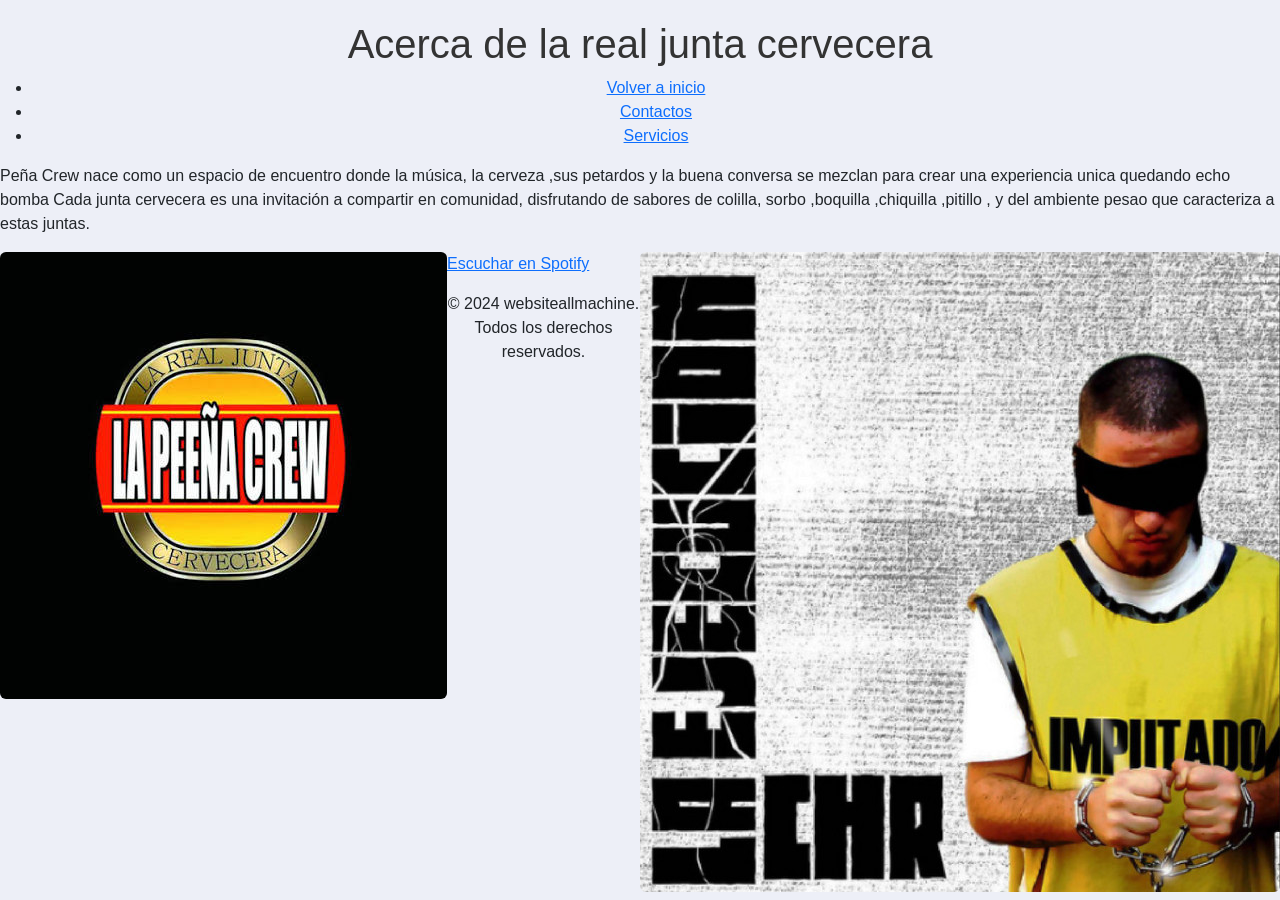
<file: html/acercade.html>
<!DOCTYPE html>
<html lang="es">
<head>
    <meta charset="UTF-8">
    <meta name="viewport" content="width=device-width, initial-scale=1.0">
    <link rel="icon" href="../img/logo-del-bullita.png">
    <link rel="stylesheet" href="https://cdn.jsdelivr.net/npm/bootstrap@5.3.3/dist/css/bootstrap.min.css">
    <link rel="stylesheet" href="../css/style.css">
    <title>Acerca de - websiteallmachine</title>
</head>

<body>

    <header class="encabezado">

        <h1>Acerca de la real junta cervecera</h1>
    </header>

    <nav>
        <ul>
            <li><a href="../index.html">Volver a inicio</a></li>
            <li><a href="contactos.html">Contactos</a></li>
            <li><a href="servicios.html">Servicios</a></li>
        </ul>
    </nav>

    <section>
        <article>
            <p>Peña Crew nace como un espacio de encuentro donde la música, la cerveza ,sus petardos y la buena conversa se mezclan para crear una experiencia unica quedando echo bomba Cada junta cervecera es una invitación a compartir en comunidad, disfrutando de sabores de colilla, sorbo ,boquilla ,chiquilla ,pitillo , y del ambiente pesao que caracteriza a estas juntas. </p>
        </article>

        <img src="../img/juntacervecera.jpg" class="rounded float-start imagen-articulo" alt="la junta cerveceera">
        <img src="../img/ab67616d0000b273d4f18d7db48edaf2aa2b7126.jpg" class="rounded float-end imagen-articulo" alt="la ejecucion">

        <p><a href="https://open.spotify.com/intl-es/album/1h83a04lqIaSg86frX4Yfj" target="_blank">Escuchar en Spotify</a></p>

    </section>

    <footer>
        <p>&copy; 2024 websiteallmachine. Todos los derechos reservados.</p>
    </footer>

</body>
</html>
</file>
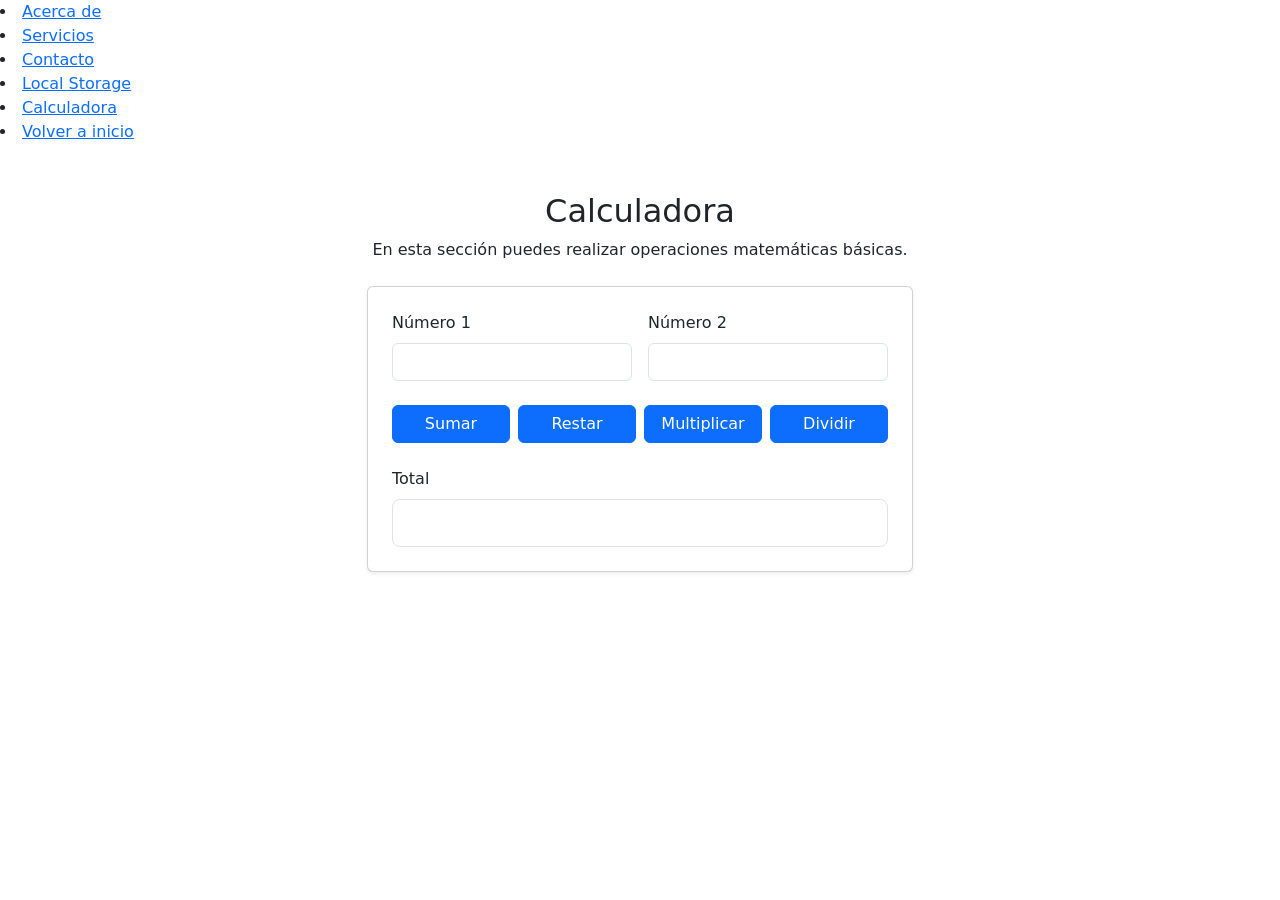
<file: html/calculadora.html>
<!DOCTYPE html>
<html lang="es">
<head>
  <meta charset="UTF-8">
  <meta name="viewport" content="width=device-width, initial-scale=1.0">
  <link rel="stylesheet" href="https://cdn.jsdelivr.net/npm/bootstrap@5.3.3/dist/css/bootstrap.min.css">
  <script src="../js/funciones.js" defer></script>
  <title>Calculadora</title>
</head>

<body>
              <li><a href="acercade.html">Acerca de</a></li>
            <li><a href="servicios.html">Servicios</a></li>
            <li><a href="contactos.html">Contacto</a></li>
            <li><a href="localstorage.html">Local Storage</a></li>
            <li><a href="calculadora.html">Calculadora</a></li>
              <li><a href="../index.html">Volver a inicio</a></li>

  <main class="contenido container my-5">
    <h2 class="text-center">Calculadora</h2>
    <p class="text-center mb-4">En esta sección puedes realizar operaciones matemáticas básicas.</p>

    <div class="row justify-content-center">
      <div class="col-lg-6 col-md-8">
        <div class="card shadow-sm">
          <div class="card-body p-4">

            <form>
              <!-- Inputs lado a lado en pantallas medianas, apilados en móvil -->
              <div class="row g-3 mb-4">
                <div class="col-md-6">
                  <label for="num1" class="form-label">Número 1</label>
                  <input type="number" id="num1" name="num1" class="form-control" required>
                </div>
                <div class="col-md-6">
                  <label for="num2" class="form-label">Número 2</label>
                  <input type="number" id="num2" name="num2" class="form-control" required>
                </div>
              </div>

              <!-- Botones del mismo tamaño: 2x2 en móvil, 4 en fila en escritorio -->
              <div class="row g-2 mb-4">
                <div class="col-6 col-md-3 d-grid">
                  <button type="button" class="btn btn-primary" onclick="sumar()">Sumar</button>
                </div>
                <div class="col-6 col-md-3 d-grid">
                  <button type="button" class="btn btn-primary" onclick="restar()">Restar</button>
                </div>
                <div class="col-6 col-md-3 d-grid">
                  <button type="button" class="btn btn-primary" onclick="multiplicar()">Multiplicar</button>
                </div>
                <div class="col-6 col-md-3 d-grid">
                  <button type="button" class="btn btn-primary" onclick="dividir()">Dividir</button>
                </div>
              </div>

              <!-- Resultado -->
              <div>
                <label for="resultado" class="form-label">Total</label>
                <input type="number" id="resultado" name="resultado" class="form-control form-control-lg" readonly>
              </div>
            </form>

          </div>
        </div>
      </div>
    </div>
  </main>
  <script src="https://code.jquery.com/jquery-3.7.1.min.js"></script>
<script src="../js/funciones.js" defer></script>
</body>
</html>
</file>
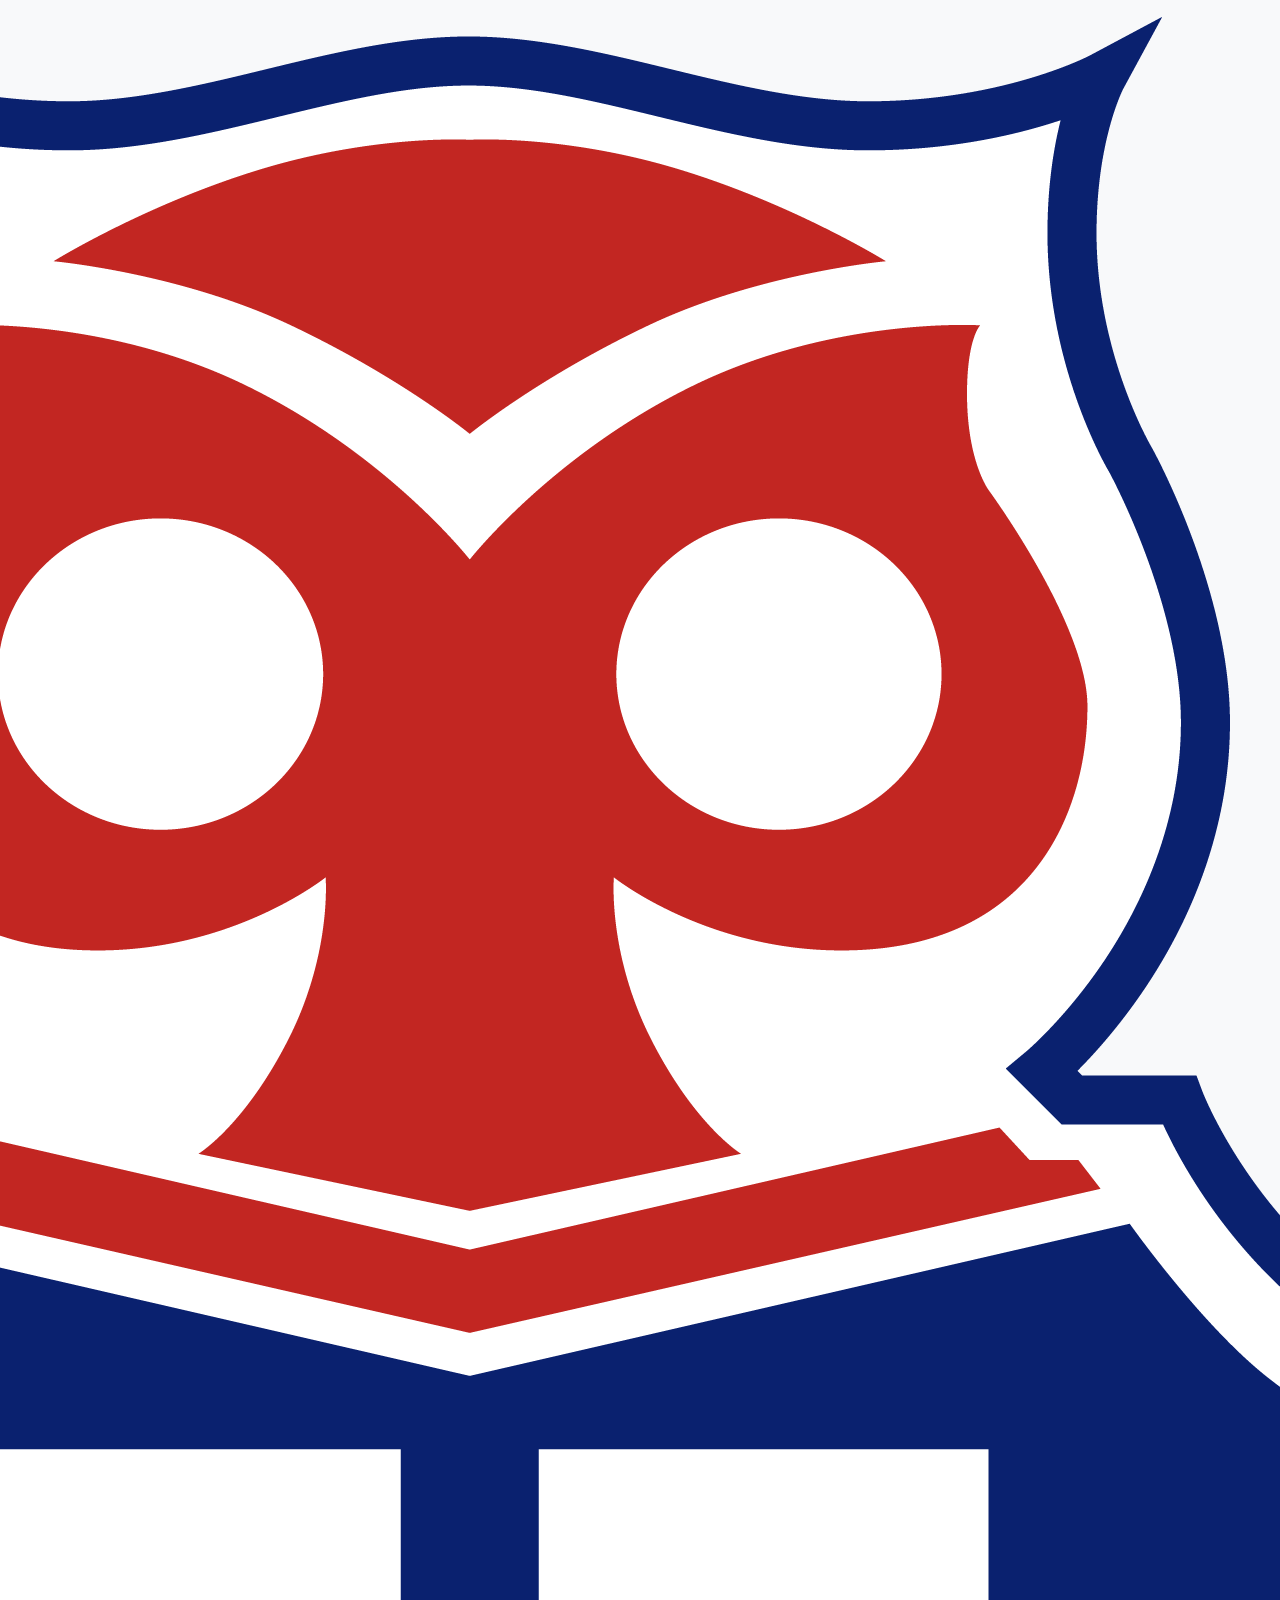
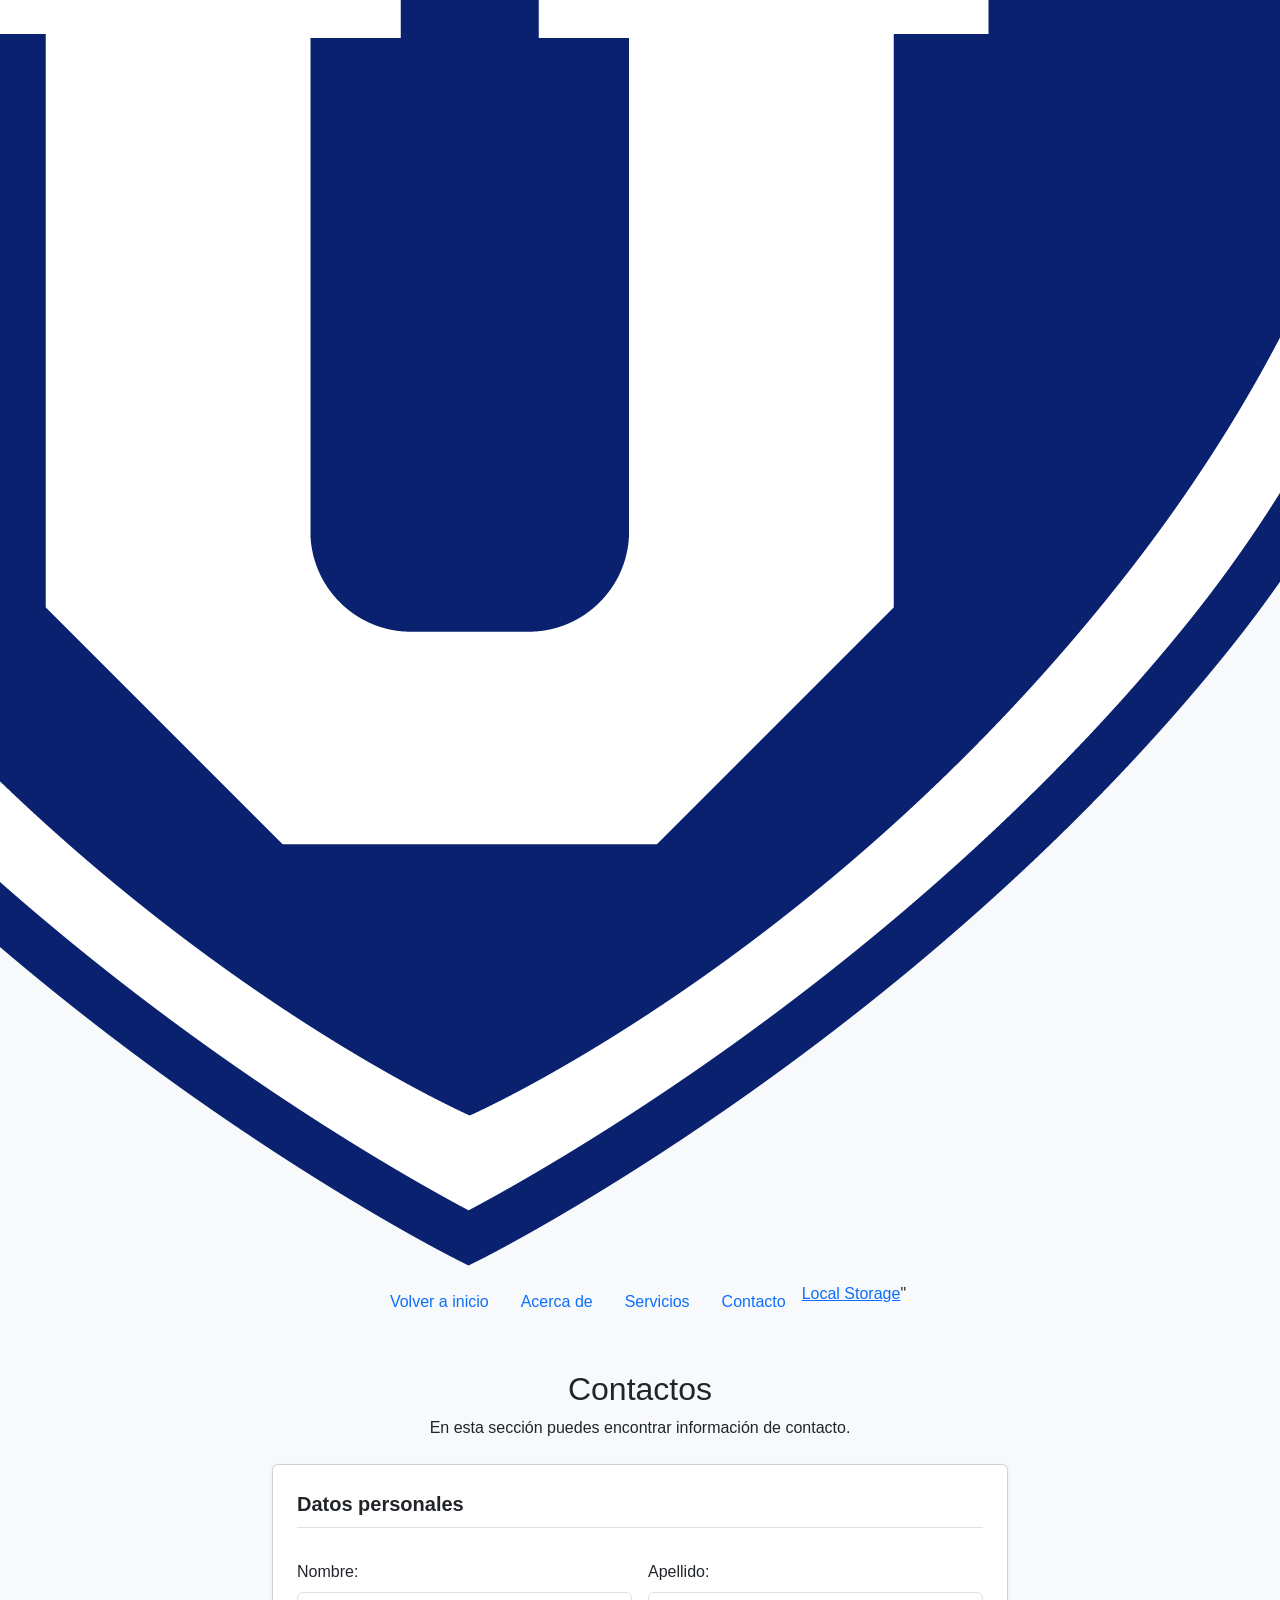
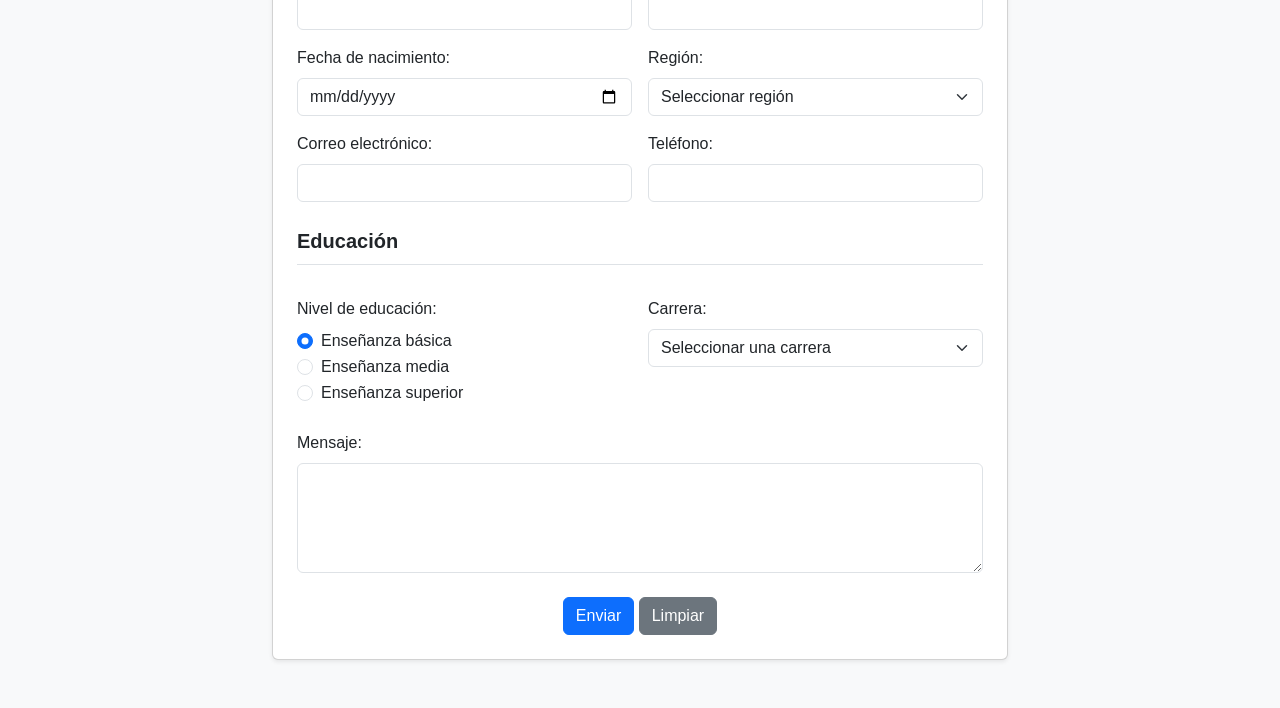
<file: html/contactos.html>
<!DOCTYPE html>
<html lang="es">

<head>
  <meta charset="UTF-8">
  <meta name="viewport" content="width=device-width, initial-scale=1.0">
  <link rel="icon" href="../img/logo-del-bullita.png">
  <link rel="stylesheet" href="https://cdn.jsdelivr.net/npm/bootstrap@5.3.3/dist/css/bootstrap.min.css">
  <link rel="stylesheet" href="../css/style.css">
  <title>websiteallmachine</title>
</head>

<body class="bg-light">

  <header class="encabezado d-flex align-items-center justify-content-center gap-3 py-3">
    <img src="../img/logo-del-bullita.png" alt="Logo" class="logo">
    <h1 class="m-0">websiteallmachine</h1>
  </header>

  <nav>
    <ul class="nav justify-content-center">
      <li class="nav-item"><a class="nav-link" href="../index.html">Volver a inicio</a></li>
      <li class="nav-item"><a class="nav-link" href="acercade.html">Acerca de</a></li>
      <li class="nav-item"><a class="nav-link" href="servicios.html">Servicios</a></li>
      <li class="nav-item"><a class="nav-link active" href="contactos.html">Contacto</a></li>
       <li><a href=" localstorage.html">Local Storage</a></li>"

    </ul>
  </nav>

  <main class="contenido container my-5">
    <h2 class="text-center">Contactos</h2>
    <p class="text-center mb-4">En esta sección puedes encontrar información de contacto.</p>

    <div class="row justify-content-center">
      <div class="col-lg-8">
        <div class="card shadow-sm">
          <div class="card-body p-4">

            <form id="formContacto" action="" method="get" novalidate>

              <fieldset class="mb-4">
                <legend class="fs-5 fw-bold border-bottom pb-2 mb-3">Datos personales</legend>
                <div class="row g-3">
                  <div class="col-md-6">
                    <label for="nombre" class="form-label">Nombre:</label>
                    <input type="text" class="form-control" id="nombre" name="nombre" required>
                  </div>
                  <div class="col-md-6">
                    <label for="apellido" class="form-label">Apellido:</label>
                    <input type="text" class="form-control" id="apellido" name="apellido" required>
                  </div>
                  <div class="col-md-6">
                    <label for="date" class="form-label">Fecha de nacimiento:</label>
                    <input type="date" class="form-control" id="date" name="date" required>
                  </div>
                  <div class="col-md-6">
                    <label for="region" class="form-label">Región:</label>
                    <select class="form-select" id="region" name="region" required>
                      <option value="" selected disabled>Seleccionar región</option>
                      <option value="1">Arica y Parinacota</option>
                      <option value="2">Tarapacá</option>
                      <option value="3">Antofagasta</option>
                      <option value="4">Atacama</option>
                      <option value="5">Coquimbo</option>
                      <option value="6">Valparaíso</option>
                      <option value="7">Metropolitana de Santiago</option>
                      <option value="8">Libertador General Bernardo O'Higgins</option>
                      <option value="9">Maule</option>
                      <option value="10">Ñuble</option>
                      <option value="11">Biobío</option>
                      <option value="12">La Araucanía</option>
                      <option value="13">Los Ríos</option>
                      <option value="14">Los Lagos</option>
                      <option value="15">Aysén del General Carlos Ibáñez del Campo</option>
                      <option value="16">Magallanes y de la Antártica Chilena</option>
                    </select>
                  </div>
                  <div class="col-md-6">
                    <label for="email" class="form-label">Correo electrónico:</label>
                    <input type="email" class="form-control" id="email" name="email" required>
                  </div>
                  <div class="col-md-6">
                    <label for="telefono" class="form-label">Teléfono:</label>
                    <input type="tel" class="form-control" id="telefono" name="telefono">
                  </div>
                </div>
              </fieldset>

              <fieldset class="mb-4">
                <legend class="fs-5 fw-bold border-bottom pb-2 mb-3">Educación</legend>
                <div class="row g-3">
                  <div class="col-md-6">
                    <p class="form-label mb-2">Nivel de educación:</p>
                    <div class="form-check">
                      <input class="form-check-input" type="radio" name="nivel" id="nivel1" value="basica" checked>
                      <label class="form-check-label" for="nivel1">Enseñanza básica</label>
                    </div>
                    <div class="form-check">
                      <input class="form-check-input" type="radio" name="nivel" id="nivel2" value="media">
                      <label class="form-check-label" for="nivel2">Enseñanza media</label>
                    </div>
                    <div class="form-check">
                      <input class="form-check-input" type="radio" name="nivel" id="nivel3" value="superior">
                      <label class="form-check-label" for="nivel3">Enseñanza superior</label>
                    </div>
                  </div>
                  <div class="col-md-6">
                    <label for="carrera" class="form-label">Carrera:</label>
                    <select class="form-select" id="carrera" name="carrera">
                      <option value="" selected disabled>Seleccionar una carrera</option>
                      <option value="1">Ingeniería Civil</option>
                      <option value="2">Ingeniería Mecánica</option>
                      <option value="3">Ingeniería Eléctrica</option>
                                            <option value="4">Ingeniería Informática</option>

                    </select>
                  </div>
                </div>
              </fieldset>

              <div class="mb-4">
                <label for="mensaje" class="form-label">Mensaje:</label>
                <textarea class="form-control" id="mensaje" name="mensaje" rows="4" required></textarea>
              </div>

              <div class="text-center">
                <button type="submit" class="btn btn-primary">Enviar</button>
                <button type="reset" class="btn btn-secondary">Limpiar</button>
              </div>

            </form>

          </div>
        </div>
      </div>
    </div>
  </main>

  <script src="https://code.jquery.com/jquery-3.7.1.min.js"></script>
  <script src="../js/funciones.js"></script>
</body>

</html>
</file>
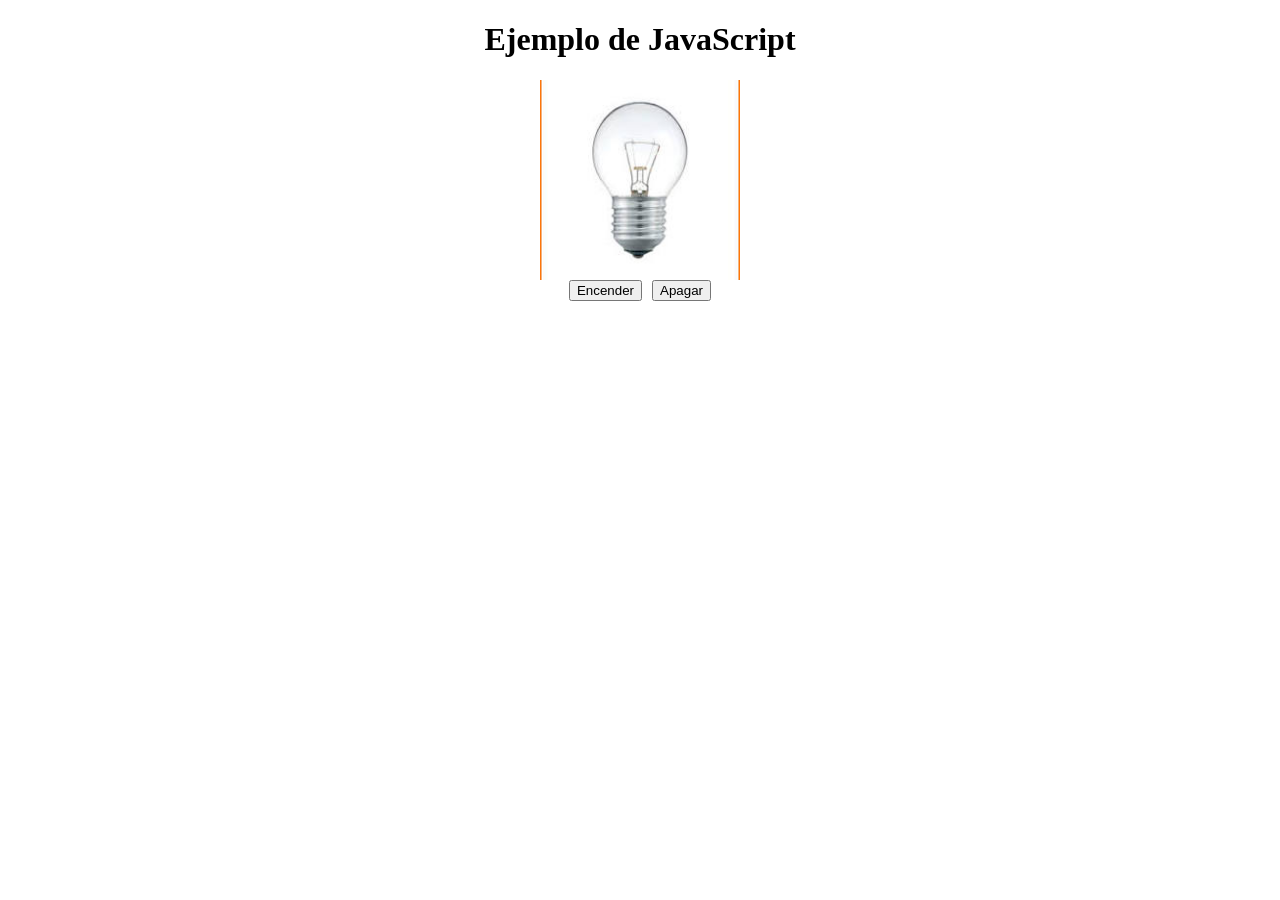
<file: html/ejemploJS.html>
<!DOCTYPE html>
<html lang="es">

<head>
    <meta charset="UTF-8">
    <meta name="viewport" content="width=device-width, initial-scale=1.0">
    <script src="../js/funciones.js"></script>
    <title>Ampolleta</title>
    
</head>

<body>
    <h1 style="text-align: center;">Ejemplo de JavaScript</h1>

    <div style="display: flex; justify-content: center;">
        <img id="ampolleta" src="../img/apagada.jpg" alt="Ampolleta apagada" width="200" height="200">
    </div>

    <div style="display: flex; justify-content: center; align-items: center; gap: 10px;">
        <button onclick="encenderAmpolleta()">Encender</button>
        <button onclick="apagarAmpolleta()">Apagar</button>
    </div>
</body>

</html>
</file>
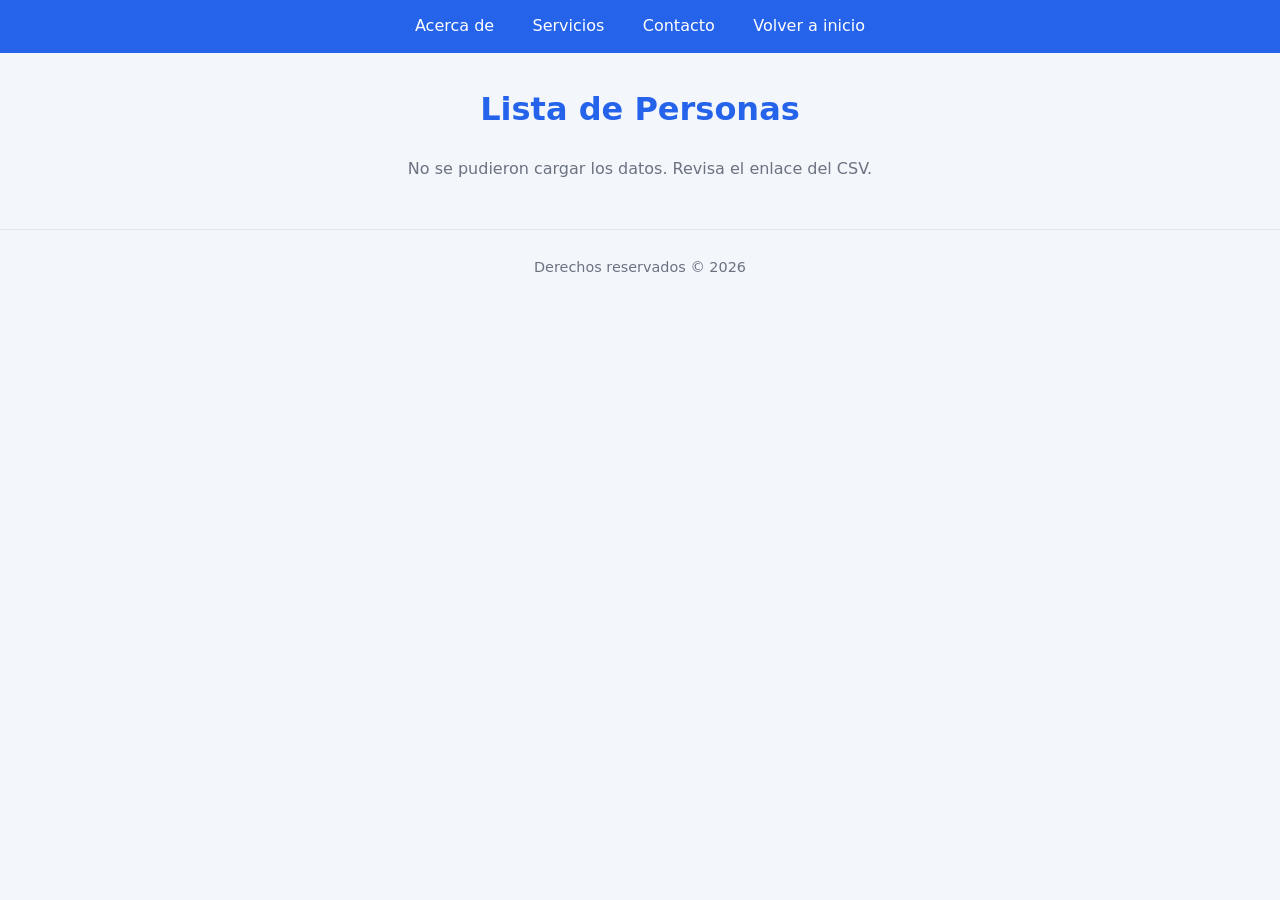
<file: html/googleshet.html>
<!DOCTYPE html>
<html lang="es">
<head>
    <meta charset="UTF-8">
    <meta name="viewport" content="width=device-width, initial-scale=1.0">
    <title>Lista de Personas</title>
    <style>
        :root {
            --color-principal: #2563eb;
            --color-fondo: #f3f6fb;
            --color-tarjeta: #ffffff;
            --color-texto: #1f2937;
            --color-secundario: #6b7280;
        }

        * {
            box-sizing: border-box;
        }

        body {
            margin: 0;
            font-family: system-ui, -apple-system, "Segoe UI", Roboto, sans-serif;
            background: var(--color-fondo);
            color: var(--color-texto);
            line-height: 1.5;
        }

        nav {
            background: var(--color-principal);
        }

        nav ul {
            list-style: none;
            margin: 0;
            padding: 0;
            display: flex;
            flex-wrap: wrap;
            justify-content: center;
        }

        nav a {
            display: block;
            padding: 0.9rem 1.2rem;
            color: #ffffff;
            text-decoration: none;
            font-weight: 500;
        }

        nav a:hover {
            background: rgba(255, 255, 255, 0.15);
        }

        main {
            max-width: 720px;
            margin: 2rem auto;
            padding: 0 1rem;
        }

        h1 {
            color: var(--color-principal);
            text-align: center;
            margin-bottom: 1.5rem;
        }

        #estado {
            text-align: center;
            color: var(--color-secundario);
        }

        #lista {
            list-style: none;
            padding: 0;
            margin: 0;
            display: grid;
            gap: 0.75rem;
        }

        #lista li {
            background: var(--color-tarjeta);
            border-left: 4px solid var(--color-principal);
            border-radius: 8px;
            padding: 1rem 1.25rem;
            box-shadow: 0 1px 3px rgba(0, 0, 0, 0.08);
        }

        footer {
            text-align: center;
            padding: 1.5rem 1rem;
            color: var(--color-secundario);
            font-size: 0.9rem;
            border-top: 1px solid #e5e7eb;
            margin-top: 2rem;
        }

        footer p {
            margin: 0.2rem 0;
        }
    </style>
</head>
<body>
    <nav>
        <ul>
            <li><a href="acercade.html">Acerca de</a></li>
            <li><a href="servicios.html">Servicios</a></li>
            <li><a href="contacto.html">Contacto</a></li>
            <li><a href="../index.html">Volver a inicio</a></li>
        </ul>
    </nav>

    <main>
        <h1>Lista de Personas</h1>
        <p id="estado">Cargando datos...</p>
        <ol id="lista"></ol>
    </main>

    <footer>
        <p>Derechos reservados &copy; 2026</p>
    </footer>

    <script>
        const lista = document.getElementById('lista');
        const estado = document.getElementById('estado');

        const URL_CSV = 'https://docs.google.com/spreadsheets/d/e/2PACX-1vQOfG7qBY_hQOY7FTG65dDlLz-G7xv0LyyHzc10AnzJp8vgzd1NcHlyR_LztLk_AscAnjomorSx2bmM/pub?output=csv';

        fetch(URL_CSV)
            .then(response => {
                if (!response.ok) throw new Error(`HTTP ${response.status}`);
                return response.text();
            })
            .then(data => {
                const filas = data
                    .split('\n')
                    .slice(1)
                    .map(fila => fila.trim())
                    .filter(fila => fila);

                filas.forEach(fila => {
                    const [nombre, edad, correo] = fila.split(',');
                    const li = document.createElement('li');
                    li.textContent = `Nombre: ${nombre} - Edad: ${edad ?? '—'} - Correo: ${correo ?? '—'}`;
                    lista.appendChild(li);
                });

                estado.textContent = filas.length
                    ? `${filas.length} personas cargadas.`
                    : 'No hay personas en la lista.';
            })
            .catch(error => {
                console.error('Error al cargar el archivo CSV:', error);
                estado.textContent = 'No se pudieron cargar los datos. Revisa el enlace del CSV.';
            });
    </script>
</body>
</html>
</file>
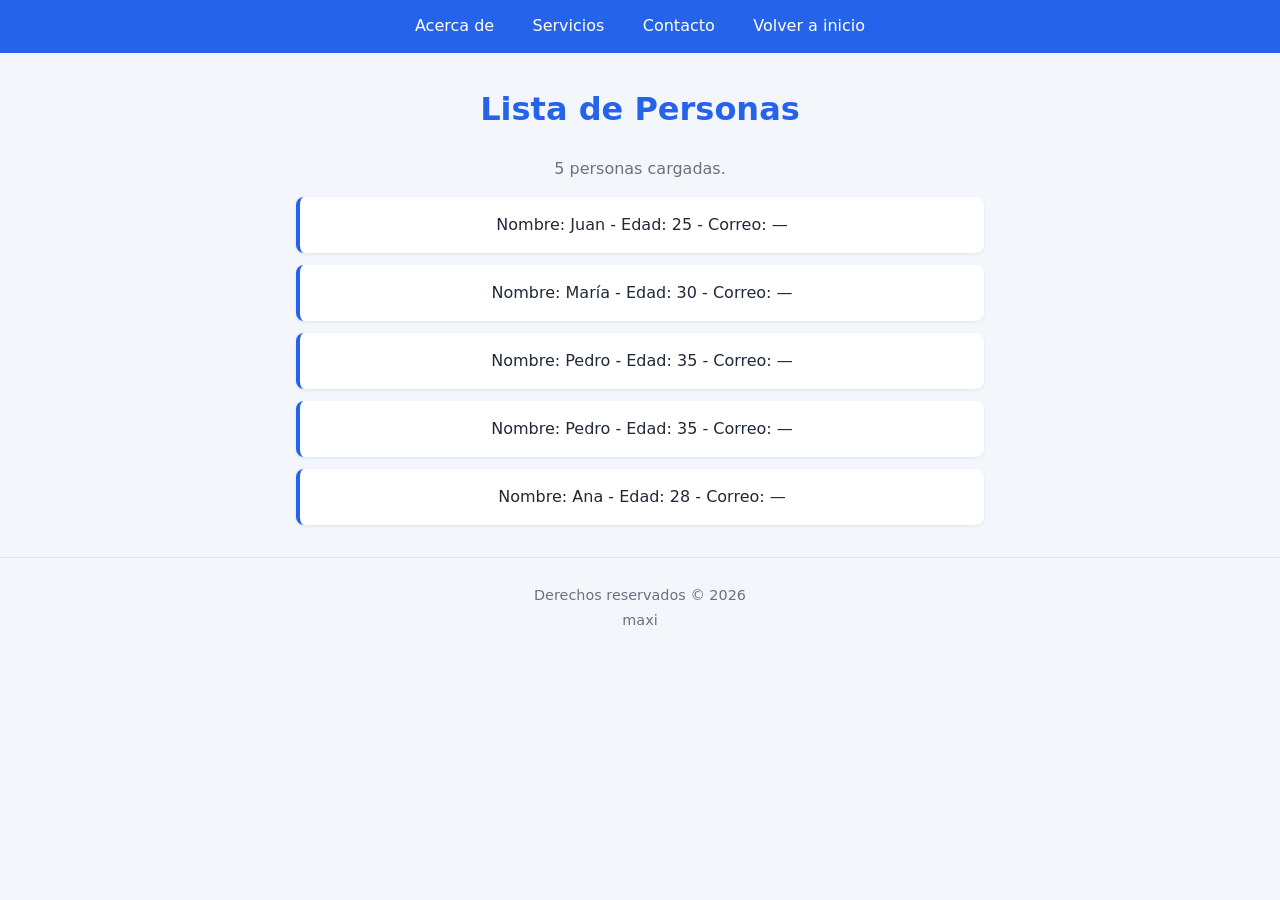
<file: html/json.html>
<!DOCTYPE html>
<html lang="es">
<head>
    <meta charset="UTF-8">
    <meta name="viewport" content="width=device-width, initial-scale=1.0">
    <link rel="stylesheet" href="../css/style.css">
    <title>Lista de Personas</title>
    <style>
        :root {
            --color-principal: #2563eb;
            --color-fondo: #f3f6fb;
            --color-tarjeta: #ffffff;
            --color-texto: #1f2937;
            --color-secundario: #6b7280;
        }

        * {
            box-sizing: border-box;
        }

        body {
            margin: 0;
            font-family: system-ui, -apple-system, "Segoe UI", Roboto, sans-serif;
            background: var(--color-fondo);
            color: var(--color-texto);
            line-height: 1.5;
        }

        nav {
            background: var(--color-principal);
        }

        nav ul {
            list-style: none;
            margin: 0;
            padding: 0;
            display: flex;
            flex-wrap: wrap;
            justify-content: center;
        }

        nav a {
            display: block;
            padding: 0.9rem 1.2rem;
            color: #ffffff;
            text-decoration: none;
            font-weight: 500;
        }

        nav a:hover {
            background: rgba(255, 255, 255, 0.15);
        }

        main {
            max-width: 720px;
            margin: 2rem auto;
            padding: 0 1rem;
        }

        h1 {
            color: var(--color-principal);
            text-align: center;
            margin-bottom: 1.5rem;
        }

        #estado {
            text-align: center;
            color: var(--color-secundario);
        }

        #lista {
            list-style: none;
            padding: 0;
            margin: 0;
            display: grid;
            gap: 0.75rem;
        }

        #lista li {
            background: var(--color-tarjeta);
            border-left: 4px solid var(--color-principal);
            border-radius: 8px;
            padding: 1rem 1.25rem;
            box-shadow: 0 1px 3px rgba(0, 0, 0, 0.08);
        }

        footer {
            text-align: center;
            padding: 1.5rem 1rem;
            color: var(--color-secundario);
            font-size: 0.9rem;
            border-top: 1px solid #e5e7eb;
            margin-top: 2rem;
        }

        footer p {
            margin: 0.2rem 0;
        }
    </style>
</head>
<body>
    <nav>
        <ul>
            <li><a href="acercade.html">Acerca de</a></li>
            <li><a href="servicios.html">Servicios</a></li>
            <li><a href="contacto.html">Contacto</a></li>
            <li><a href="../index.html">Volver a inicio</a></li>
        </ul>
    </nav>

    <main>
        <h1>Lista de Personas</h1>
        <p id="estado">Cargando datos...</p>
        <ol id="lista"></ol>
    </main>

    <footer>
        <p>Derechos reservados &copy; 2026</p>
        <p>maxi</p>
    </footer>

    <script>
        const lista = document.getElementById('lista');
        const estado = document.getElementById('estado');

        fetch('../json/datos.json')
            .then(response => {
                if (!response.ok) throw new Error(`HTTP ${response.status}`);
                return response.json();
            })
            .then(data => {
                const validas = data.filter(p => p && p.nombre);
                validas.forEach(persona => {
                    const li = document.createElement('li');
                    li.textContent = `Nombre: ${persona.nombre} - Edad: ${persona.edad ?? '—'} - Correo: ${persona.correo ?? '—'}`;
                    lista.appendChild(li);
                });
                estado.textContent = validas.length
                    ? `${validas.length} personas cargadas.`
                    : 'No hay personas en la lista.';
            })
            .catch(error => {
                console.error('Error al cargar el archivo JSON:', error);
                estado.textContent = 'No se pudieron cargar los datos. Revisa la ruta del archivo JSON.';
            });
    </script>
</body>
</html>
</file>
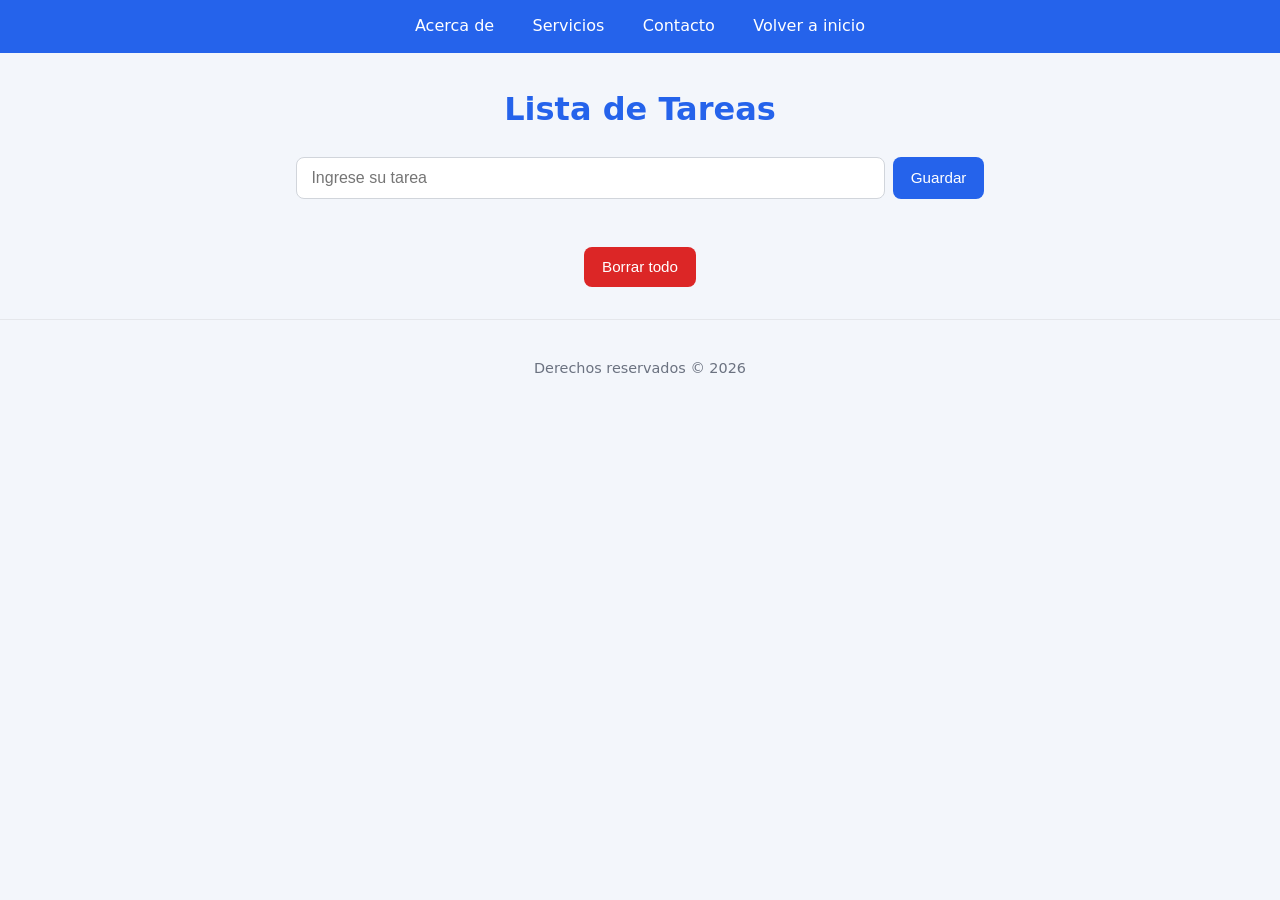
<file: html/localstorage.html>
<!DOCTYPE html>
<html lang="es">
<head>
    <meta charset="UTF-8">
    <meta name="viewport" content="width=device-width, initial-scale=1.0">
    <title>Lista de Tareas</title>
    <style>
        :root {
            --color-principal: #2563eb;
            --color-peligro: #dc2626;
            --color-fondo: #f3f6fb;
            --color-tarjeta: #ffffff;
            --color-texto: #1f2937;
            --color-secundario: #6b7280;
        }

        * {
            box-sizing: border-box;
        }

        body {
            margin: 0;
            font-family: system-ui, -apple-system, "Segoe UI", Roboto, sans-serif;
            background: var(--color-fondo);
            color: var(--color-texto);
            line-height: 1.5;
        }

        nav {
            background: var(--color-principal);
        }

        nav ul {
            list-style: none;
            margin: 0;
            padding: 0;
            display: flex;
            flex-wrap: wrap;
            justify-content: center;
        }

        nav a {
            display: block;
            padding: 0.9rem 1.2rem;
            color: #ffffff;
            text-decoration: none;
            font-weight: 500;
        }

        nav a:hover {
            background: rgba(255, 255, 255, 0.15);
        }

        main {
            max-width: 720px;
            margin: 2rem auto;
            padding: 0 1rem;
        }

        h1 {
            color: var(--color-principal);
            text-align: center;
            margin-bottom: 1.5rem;
        }

        .entrada {
            display: flex;
            gap: 0.5rem;
            margin-bottom: 1.5rem;
        }

        #tarea {
            flex: 1;
            padding: 0.7rem 0.9rem;
            border: 1px solid #d1d5db;
            border-radius: 8px;
            font-size: 1rem;
        }

        #tarea:focus {
            outline: none;
            border-color: var(--color-principal);
            box-shadow: 0 0 0 3px rgba(37, 99, 235, 0.15);
        }

        button {
            padding: 0.7rem 1.1rem;
            border: none;
            border-radius: 8px;
            font-size: 0.95rem;
            font-weight: 500;
            cursor: pointer;
            color: #ffffff;
            background: var(--color-principal);
            transition: opacity 0.2s;
        }

        button:hover {
            opacity: 0.9;
        }

        #borrarTodo {
            display: block;
            margin: 1.5rem auto 0;
            background: var(--color-peligro);
        }

        #lista {
            list-style: none;
            padding: 0;
            margin: 0;
            display: grid;
            gap: 0.75rem;
        }

        #lista li {
            background: var(--color-tarjeta);
            border-left: 4px solid var(--color-principal);
            border-radius: 8px;
            padding: 0.9rem 1.1rem;
            box-shadow: 0 1px 3px rgba(0, 0, 0, 0.08);
        }

        footer {
            text-align: center;
            padding: 1.5rem 1rem;
            color: var(--color-secundario);
            font-size: 0.9rem;
            border-top: 1px solid #e5e7eb;
            margin-top: 2rem;
        }
    </style>
</head>
<body>
    <nav>
        <ul>
            <li><a href="acercade.html">Acerca de</a></li>
            <li><a href="servicios.html">Servicios</a></li>
            <li><a href="contacto.html">Contacto</a></li>
            <li><a href="../index.html">Volver a inicio</a></li>
        </ul>
    </nav>

    <main>
        <h1>Lista de Tareas</h1>

        <div class="entrada">
            <input id="tarea" placeholder="Ingrese su tarea" type="text">
            <button id="guardar" onclick="guardar()">Guardar</button>
        </div>

        <ul id="lista"></ul>

        <button id="borrarTodo" onclick="borrarTodo()">Borrar todo</button>
    </main>

    <footer>
        <p>Derechos reservados &copy; 2026</p>
    </footer>

    <script>
        const lista = document.getElementById('lista');
        const tareaInput = document.getElementById('tarea');

        function guardar() {
            const tarea = tareaInput.value.trim();
            if (tarea) {
                let tareas = JSON.parse(localStorage.getItem('tareas')) || [];
                tareas.push(tarea);
                localStorage.setItem('tareas', JSON.stringify(tareas));
                tareaInput.value = '';
                mostrarTareas();
            }
        }

        function borrarTodo() {
            localStorage.removeItem('tareas');
            mostrarTareas();
        }

        function mostrarTareas() {
            lista.innerHTML = '';
            let tareas = JSON.parse(localStorage.getItem('tareas')) || [];
            tareas.forEach(tarea => {
                const li = document.createElement('li');
                li.textContent = tarea;
                lista.appendChild(li);
            });
        }

        mostrarTareas();
    </script>
</body>
</html>
</file>
<file: css/style.css>
header,nav,footer {
    text-align: center;
        }

body {
    font-family: Arial, sans-serif;
    background-color: #edeff7;
}

h1 {
    text-align: center;
    color: #333;
    margin-top: 20px;
}

#lista {
    padding: 100px;
    text-align: center;

}
</file>
